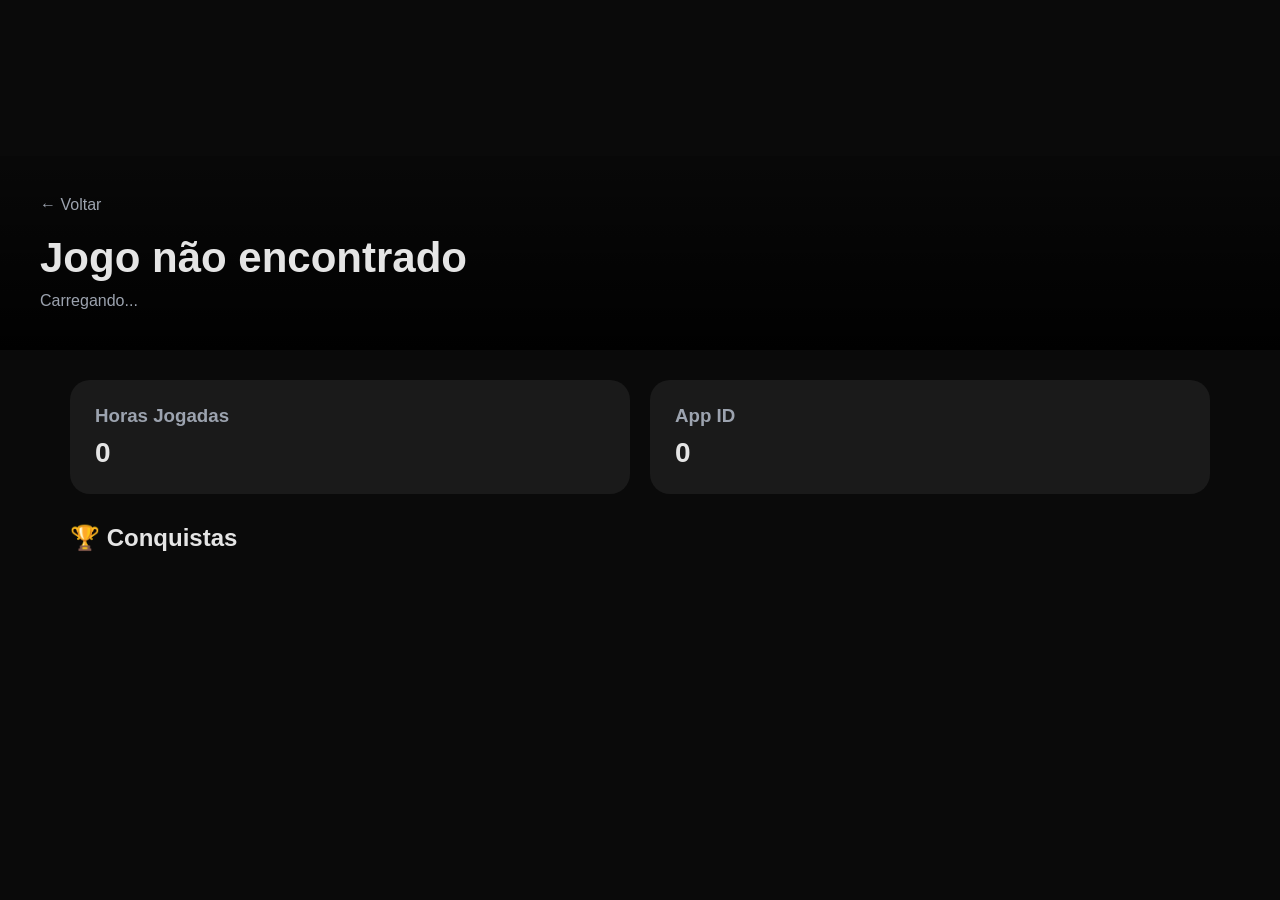
<file: amigo-jogo.html>
<!DOCTYPE html>
<html lang="pt-BR">
<head>

<meta charset="UTF-8">
<meta name="viewport" content="width=device-width, initial-scale=1.0">

<title>Jogo do Amigo</title>

<link rel="stylesheet" href="amigo-jogo.css">

</head>
<body>

<div id="banner" class="banner">

  <div class="overlay">

    <a href="javascript:history.back()" class="voltar">
      ← Voltar
    </a>

    <h1 id="nomeJogo">
      Carregando...
    </h1>

    <p id="horas">
      Carregando...
    </p>

  </div>

</div>

<div class="container">

  <div class="stats">

    <div class="stat">
      <h3>Horas Jogadas</h3>
      <p id="horasTotal">0</p>
    </div>

    <div class="stat">
      <h3>App ID</h3>
      <p id="appid">0</p>
    </div>

  </div>

  <h2 class="titulo-secao">
    🏆 Conquistas
  </h2>

  <div id="conquistas"></div>

</div>

<script src="amigo-jogo.js"></script>

</body>
</html>
</file>
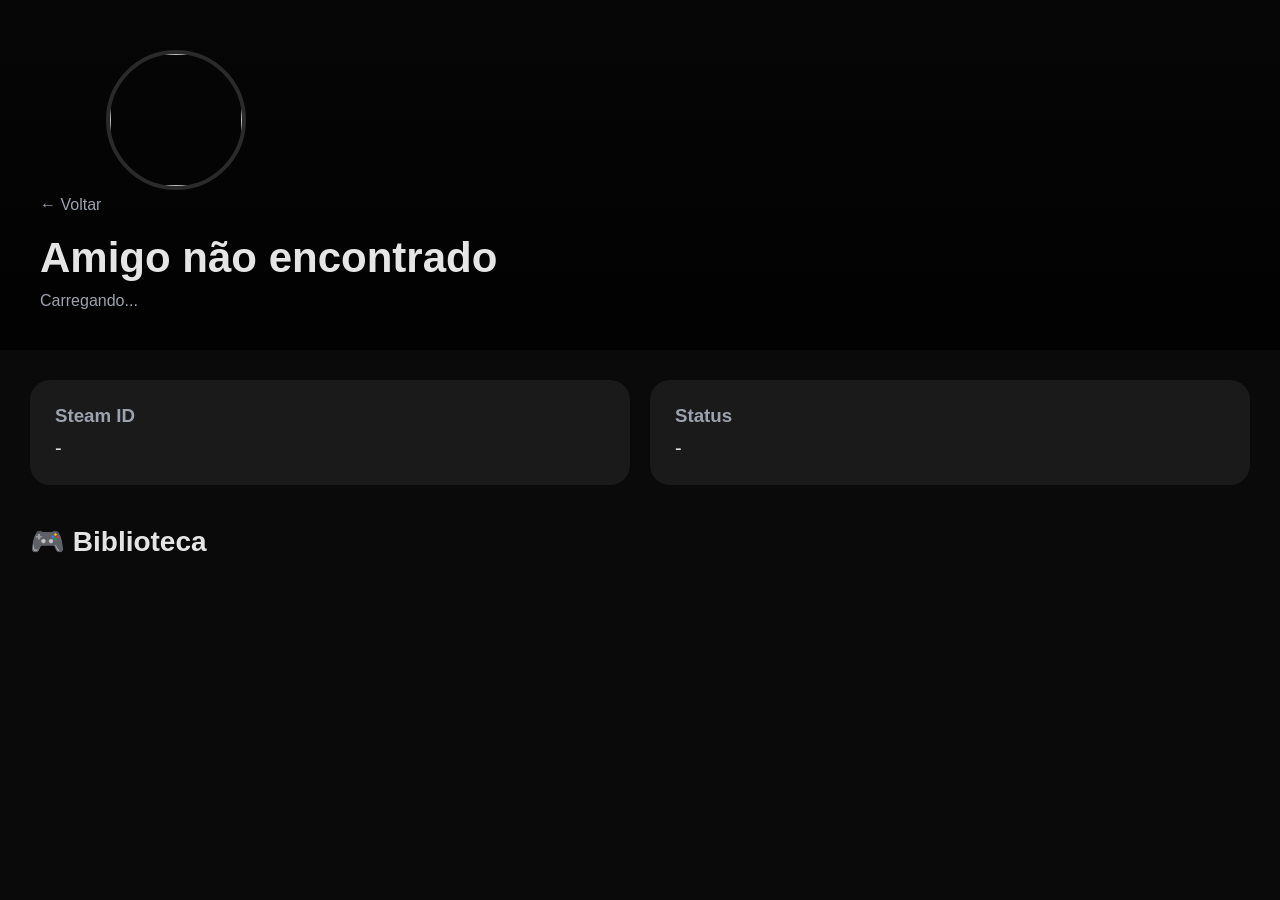
<file: amigo.html>
<!DOCTYPE html>
<html lang="pt-BR">
<head>

<meta charset="UTF-8">
<meta name="viewport" content="width=device-width, initial-scale=1.0">

<title>Perfil Steam</title>

<link rel="stylesheet" href="amigo.css">

</head>

<body>

<div class="banner">

  <div class="overlay">

    <a href="amigos.html" class="voltar">
      ← Voltar
    </a>

    <img id="avatar" class="avatar">

    <h1 id="nome">
      Carregando...
    </h1>

    <p id="status">
      Carregando...
    </p>
<div id="musicaAmigo"></div>
  </div>

</div>

<div class="container">

  <div class="stats">

    <div class="stat">
      <h3>Steam ID</h3>
      <p id="steamid">-</p>
    </div>

    <div class="stat">
      <h3>Status</h3>
      <p id="status2">-</p>
    </div>

  </div>

  <h2 class="titulo">
    🎮 Biblioteca
  </h2>

  <div id="biblioteca" class="biblioteca"></div>

</div>

<script src="amigo.js"></script>

</body>
</html>
</file>
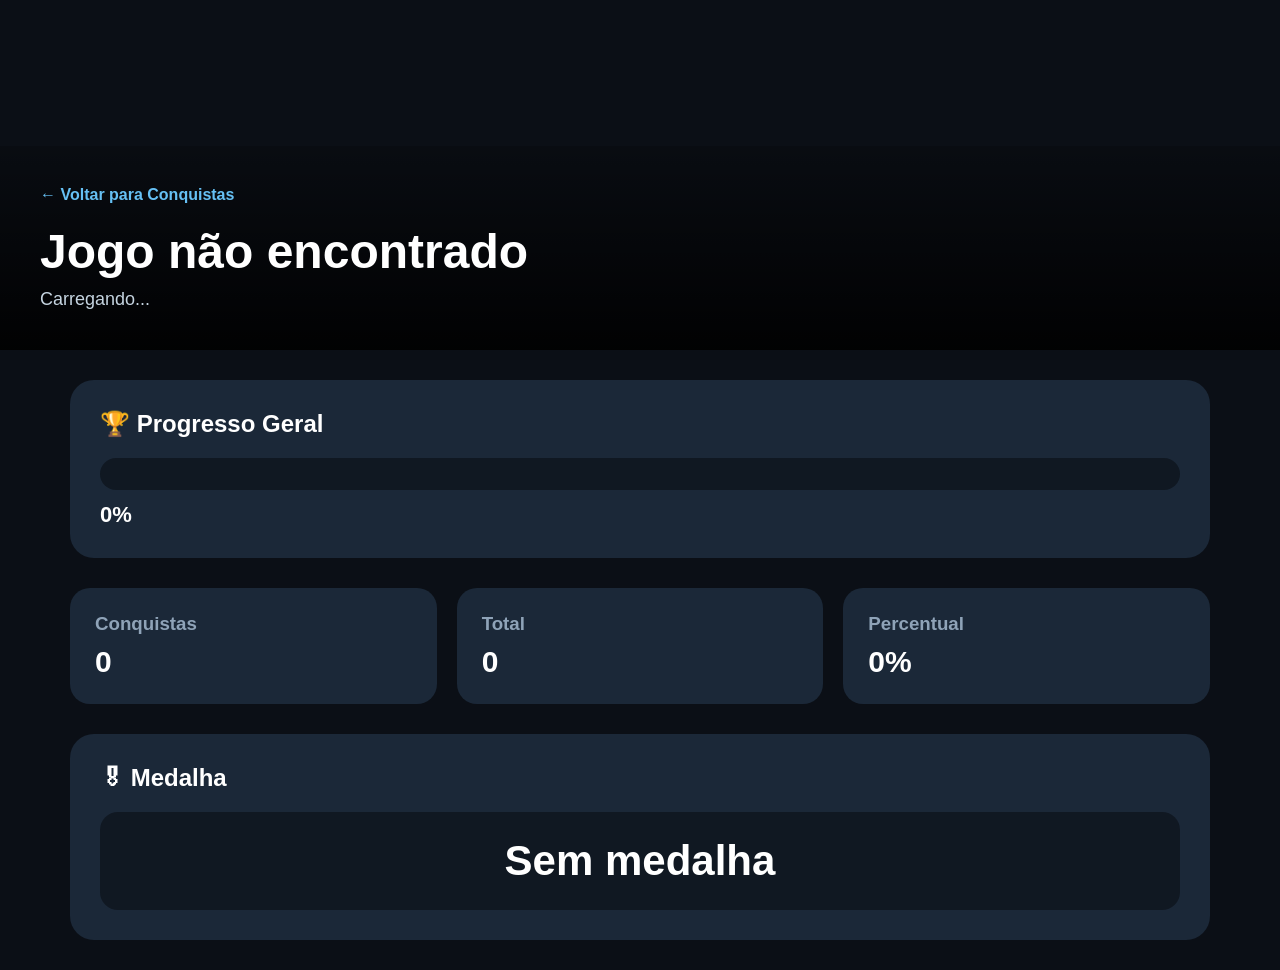
<file: jogo.html>
<!DOCTYPE html>
<html lang="pt-BR">
<head>
<meta charset="UTF-8">
<meta name="viewport" content="width=device-width, initial-scale=1.0">

<title>Vault Game</title>

<link rel="stylesheet" href="jogo.css">
</head>
<body>

<div id="banner" class="banner">

  <div class="banner-overlay">

    <a href="conquistas.html" class="voltar">
      ← Voltar para Conquistas
    </a>

    <h1 id="nomeJogo">
      Carregando...
    </h1>

    <p id="progresso">
      Carregando...
    </p>

  </div>

</div>

<div class="container">

  <section class="progresso-section">

    <h2>🏆 Progresso Geral</h2>

    <div class="barra-bg">
      <div
        id="barraProgresso"
        class="barra-fill"
      ></div>
    </div>

    <p
      id="textoProgresso"
      class="texto-progresso"
    >
      0%
    </p>

  </section>

  <div class="stats">

    <div class="stat">
      <h3>Conquistas</h3>
      <p id="desbloqueadas">0</p>
    </div>

    <div class="stat">
      <h3>Total</h3>
      <p id="total">0</p>
    </div>

    <div class="stat">
      <h3>Percentual</h3>
      <p id="percentual">0%</p>
    </div>

  </div>

  <section class="medalha-section">

    <h2>🎖 Medalha</h2>

    <div id="medalha" class="medalha">
      Sem medalha
    </div>

  </section>

</div>

<script src="jogo.js"></script>

</body>
</html>
</file>
<file: amigo-jogo.css>
*{
  margin:0;
  padding:0;
  box-sizing:border-box;
}

body{
  background:#0a0a0a;
  color:#e5e5e5;
  font-family:Inter,Arial,sans-serif;
}

.banner{
  height:350px;
  background-size:cover;
  background-position:center;
  display:flex;
  align-items:flex-end;
}

.overlay{
  width:100%;
  padding:40px;
  background:
    linear-gradient(
      rgba(0,0,0,.2),
      rgba(0,0,0,.9)
    );
}

.voltar{
  color:#9ca3af;
  text-decoration:none;
  display:inline-block;
  margin-bottom:20px;
}

.voltar:hover{
  color:white;
}

.banner h1{
  font-size:42px;
  margin-bottom:10px;
}

.banner p{
  color:#9ca3af;
}

.container{
  max-width:1200px;
  margin:auto;
  padding:30px;
}

.stats{
  display:grid;
  grid-template-columns:repeat(2,1fr);
  gap:20px;
  margin-bottom:30px;
}

.stat{
  background:#1a1a1a;
  border-radius:20px;
  padding:25px;
}

.stat h3{
  color:#9ca3af;
  margin-bottom:10px;
}

.stat p{
  font-size:28px;
  font-weight:bold;
}

.titulo-secao{
  margin:30px 0 20px;
}

.games-grid{
  display:grid;
  gap:15px;
}

.achievement-card{
  display:flex;
  align-items:center;
  gap:16px;
  background:#1a1a1a;
  border-radius:16px;
  padding:16px;
  transition:.2s;
}

.achievement-card:hover{
  transform:translateY(-2px);
}

.achievement-icon{
  width:64px;
  height:64px;
  border-radius:10px;
  flex-shrink:0;
}

.achievement-card h3{
  margin-bottom:6px;
  font-size:18px;
}

.achievement-card p{
  color:#9ca3af;
  margin:3px 0;
}

@media(max-width:900px){

  .stats{
    grid-template-columns:1fr;
  }

  .banner h1{
    font-size:32px;
  }

  .achievement-card{
    flex-direction:column;
    align-items:flex-start;
  }

}
/* =========================
   CONQUISTAS
========================= */

.achievement-summary {
  background: #1f1f1f;
  border-radius: 18px;
  padding: 25px;
  margin-top: 30px;
  margin-bottom: 20px;
  border: 1px solid #2a2a2a;
}

.achievement-summary h2 {
  margin-bottom: 10px;
}

.achievement-number {
  font-size: 30px;
  font-weight: bold;
}

.achievement-percent {
  color: #9ca3af;
  font-size: 18px;
  margin-top: 5px;
}


/* =========================
   LISTA
========================= */

.achievements-list {
  display: grid;
  grid-template-columns:
    repeat(
      auto-fill,
      minmax(350px, 1fr)
    );

  gap: 15px;
}


/* =========================
   CARD
========================= */

.achievement-item {
  display: flex;

  align-items: center;

  gap: 18px;

  background: #1a1a1a;

  border: 1px solid #2a2a2a;

  border-radius: 16px;

  padding: 15px;

  transition:
    transform .2s ease,
    background .2s ease,
    border-color .2s ease;
}


.achievement-item:hover {
  transform: translateY(-3px);

  background: #202020;

  border-color: #3a3a3a;
}


/* =========================
   IMAGEM DA CONQUISTA
========================= */

.achievement-icon {

  width: 80px;

  height: 80px;

  min-width: 80px;

  border-radius: 12px;

  overflow: hidden;

  background: #111;

  display: flex;

  align-items: center;

  justify-content: center;
}


.achievement-image {

  width: 100%;

  height: 100%;

  object-fit: cover;

  display: block;
}


/* =========================
   SEM IMAGEM
========================= */

.achievement-sem-icone {

  width: 100%;

  height: 100%;

  display: flex;

  align-items: center;

  justify-content: center;

  font-size: 32px;

  background: #111;
}


/* =========================
   INFORMAÇÕES
========================= */

.achievement-info {
  flex: 1;
}


.achievement-info h3 {

  font-size: 17px;

  margin-bottom: 6px;
}


.achievement-info p {

  color: #8a8a8a;

  font-size: 13px;

  line-height: 1.4;

  margin-bottom: 8px;
}


/* =========================
   STATUS
========================= */

.achievement-unlocked {

  color: #d1d1d1;

  font-size: 13px;

  font-weight: 600;
}


.achievement-locked {

  color: #777;

  font-size: 13px;

  font-weight: 600;
}


/* =========================
   CELULAR
========================= */

@media (max-width: 700px) {

  .achievements-list {

    grid-template-columns: 1fr;

  }


  .achievement-item {

    padding: 12px;

  }


  .achievement-icon {

    width: 65px;

    height: 65px;

    min-width: 65px;

  }


  .achievement-info h3 {

    font-size: 15px;

  }

}
</file>
<file: amigo.css>
*{
  margin:0;
  padding:0;
  box-sizing:border-box;
}

body{
  background:#0a0a0a;
  color:#e5e5e5;
  font-family:Inter,Arial,sans-serif;
}

.banner{
  height:350px;
  background:
    linear-gradient(
      rgba(0,0,0,.4),
      rgba(0,0,0,.85)
    ),
    url("https://images.unsplash.com/photo-1511512578047-dfb367046420");
  background-size:cover;
  background-position:center;
  display:flex;
  align-items:flex-end;
}

.overlay{
  width:100%;
  padding:40px;
}

.voltar{
  color:#9ca3af;
  text-decoration:none;
  display:inline-block;
  margin-bottom:20px;
}

.voltar:hover{
  color:white;
}

.avatar{
  width:140px;
  height:140px;
  border-radius:50%;
  border:4px solid #2a2a2a;
  margin-bottom:20px;
}

.banner h1{
  font-size:42px;
  margin-bottom:10px;
}

.banner p{
  color:#9ca3af;
}

.container{
  max-width:1400px;
  margin:auto;
  padding:30px;
}

.stats{
  display:grid;
  grid-template-columns:repeat(2,1fr);
  gap:20px;
  margin-bottom:40px;
}

.stat{
  background:#1a1a1a;
  border-radius:20px;
  padding:25px;
}

.stat h3{
  color:#9ca3af;
  margin-bottom:10px;
}

.stat p{
  font-size:20px;
}

.titulo{
  margin-bottom:20px;
  font-size:28px;
}

.biblioteca{
  display:grid;
  grid-template-columns:
    repeat(auto-fill,minmax(280px,1fr));
  gap:20px;
}

.game-card{
  background:#1a1a1a;
  border-radius:20px;
  overflow:hidden;
  transition:.3s;
}

.game-card:hover{
  transform:translateY(-5px);
}

.game-banner{
  width:100%;
  display:block;
}

.game-content{
  padding:18px;
}

.game-title{
  margin-bottom:10px;
  font-size:18px;
}

.game-hours{
  color:#9ca3af;
}

@media(max-width:900px){

  .stats{
    grid-template-columns:1fr;
  }

  .banner h1{
    font-size:32px;
  }

  .avatar{
    width:110px;
    height:110px;
  }

}
</file>
<file: jogo.css>
*{
  margin:0;
  padding:0;
  box-sizing:border-box;
}

body{
  background:#0b0f16;
  color:white;
  font-family:Inter,Arial,sans-serif;
}

.banner{
  height:350px;
  background-size:cover;
  background-position:center;
  display:flex;
  align-items:flex-end;
}

.banner-overlay{
  width:100%;
  padding:40px;
  background:
    linear-gradient(
      rgba(0,0,0,.2),
      rgba(0,0,0,.9)
    );
}

.voltar{
  color:#66c0f4;
  text-decoration:none;
  display:inline-block;
  margin-bottom:20px;
  font-weight:bold;
}

.banner h1{
  font-size:48px;
  margin-bottom:10px;
}

.banner p{
  color:#c5d4e0;
  font-size:18px;
}

.container{
  max-width:1200px;
  margin:auto;
  padding:30px;
}

/* PROGRESSO */

.progresso-section{
  background:#1b2838;
  border-radius:24px;
  padding:30px;
  margin-bottom:30px;
}

.progresso-section h2{
  margin-bottom:20px;
}

.barra-bg{
  width:100%;
  height:32px;
  background:#101822;
  border-radius:999px;
  overflow:hidden;
}

.barra-fill{
  width:0%;
  height:100%;
  background:linear-gradient(
    90deg,
    #66c0f4,
    #1a9fff
  );
  transition:width 1.2s ease;
}

.texto-progresso{
  margin-top:12px;
  font-size:22px;
  font-weight:bold;
}

/* STATS */

.stats{
  display:grid;
  grid-template-columns:repeat(3,1fr);
  gap:20px;
  margin-bottom:30px;
}

.stat{
  background:#1b2838;
  border-radius:20px;
  padding:25px;
}

.stat h3{
  color:#8fa3b8;
  margin-bottom:10px;
}

.stat p{
  font-size:30px;
  font-weight:bold;
}

/* MEDALHA */

.medalha-section{
  background:#1b2838;
  border-radius:24px;
  padding:30px;
}

.medalha-section h2{
  margin-bottom:20px;
}

.medalha{
  font-size:42px;
  font-weight:bold;
  text-align:center;
  padding:25px;
  border-radius:18px;
  background:#101822;
}

/* ANIMAÇÕES */

.stat,
.progresso-section,
.medalha-section{
  transition:.3s;
}

.stat:hover,
.progresso-section:hover,
.medalha-section:hover{
  transform:translateY(-4px);
}

/* RESPONSIVO */

@media(max-width:900px){

  .stats{
    grid-template-columns:1fr;
  }

  .banner{
    height:250px;
  }

  .banner h1{
    font-size:32px;
  }

  .medalha{
    font-size:28px;
  }

}
</file>
